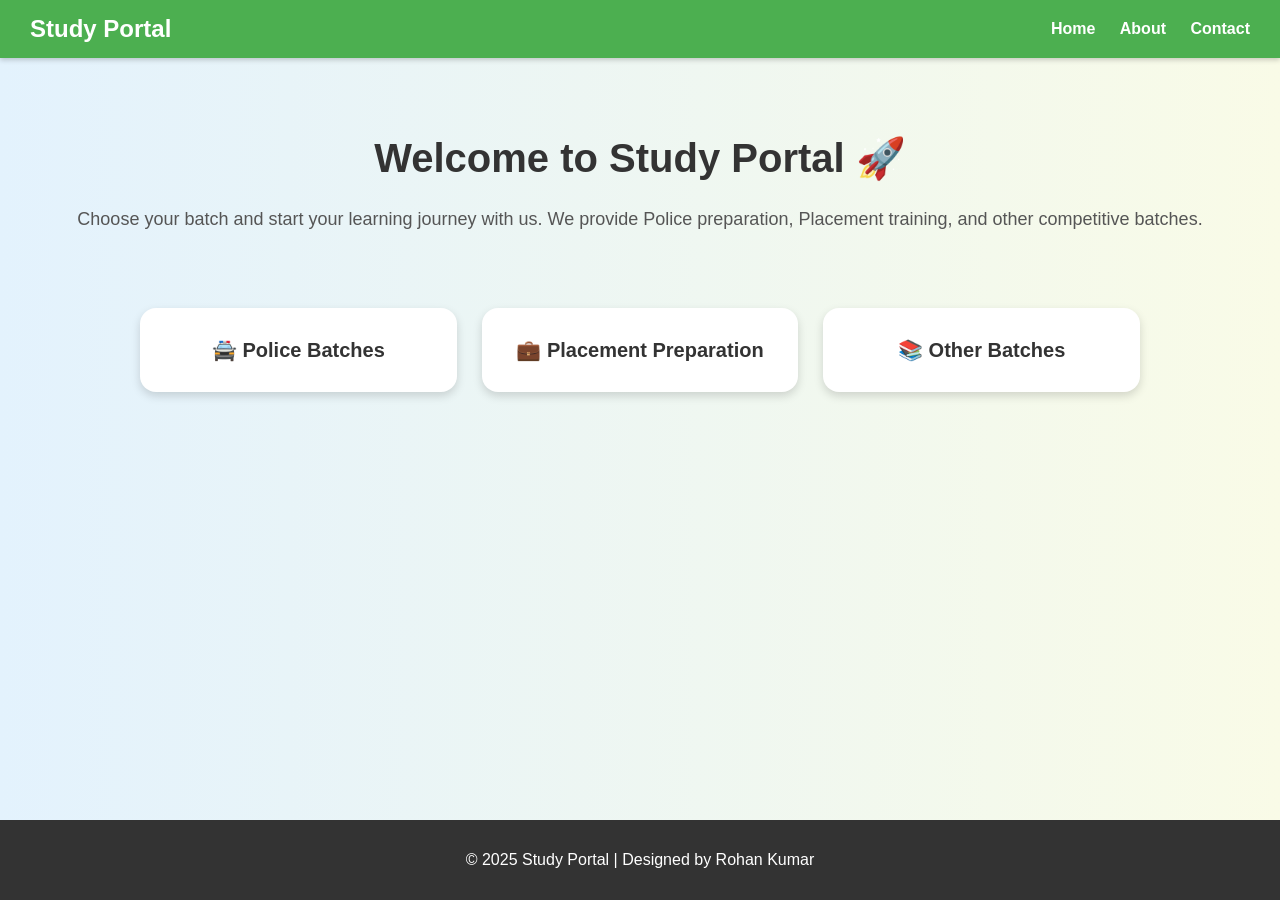
<file: index.html>
<!DOCTYPE html>
<html lang="en">
<head>
  <meta charset="UTF-8">
  <meta name="viewport" content="width=device-width, initial-scale=1.0">
  <title>Study Point</title>
  <style>
    body {
      font-family: 'Segoe UI', Arial, sans-serif;
      background: linear-gradient(to right, #e3f2fd, #f9fbe7);
      margin: 0;
      padding: 0;
      display: flex;
      flex-direction: column;
      min-height: 100vh; /* full viewport height */
    }

    /* Navbar */
    .navbar {
      background: #4CAF50;
      padding: 15px 30px;
      display: flex;
      justify-content: space-between;
      align-items: center;
      color: white;
      box-shadow: 0 2px 5px rgba(0,0,0,0.2);
    }
    .navbar h2 {
      margin: 0;
    }
    .navbar a {
      color: white;
      text-decoration: none;
      margin-left: 20px;
      font-weight: bold;
    }
    .navbar a:hover {
      text-decoration: underline;
    }

    /* Main */
    .main {
      flex: 1; /* pushes footer to bottom */
    }
    .welcome {
      text-align: center;
      padding: 50px 20px 20px 20px;
    }
    .welcome h1 {
      font-size: 40px;
      color: #333;
    }
    .welcome p {
      font-size: 18px;
      color: #555;
    }

    /* Buttons */
    .button-container {
      display: grid;
      grid-template-columns: repeat(auto-fit, minmax(250px, 1fr));
      gap: 25px;
      max-width: 1000px;
      margin: auto;
      padding: 40px;
    }
    .batch-btn {
      padding: 30px 20px;
      border: none;
      border-radius: 16px;
      background: white;
      color: #333;
      font-size: 20px;
      font-weight: bold;
      cursor: pointer;
      transition: 0.3s;
      box-shadow: 0 4px 10px rgba(0,0,0,0.15);
    }
    .batch-btn:hover {
      background: #4CAF50;
      color: white;
      transform: translateY(-5px);
    }

    /* Footer */
    .footer {
      background: #333;
      color: white;
      text-align: center;
      padding: 15px;
    }
  </style>
</head>
<body>
  <!-- Navbar -->
  <div class="navbar">
    <h2>Study Portal</h2>
    <div>
      <a href="index.html">Home</a>
      <a href="Portfolio/iindex.html">About</a>
      <a href="Portfolio/iindex.html#contact">Contact</a>
    </div>
  </div>

  <!-- Main Content -->
  <div class="main">
    <!-- Welcome Section -->
    <div class="welcome">
      <h1>Welcome to Study Portal 🚀</h1>
      <p>Choose your batch and start your learning journey with us.  
      We provide Police preparation, Placement training, and other competitive batches.</p>
    </div>

    <!-- Buttons -->
    <div class="button-container">
      <button class="batch-btn" onclick="location.href='Police batches.html'">🚔 Police Batches</button>
      <button class="batch-btn" onclick="location.href='Placementprep.html'">💼 Placement Preparation</button>
      <button class="batch-btn" onclick="location.href='otherbatch.html'">📚 Other Batches</button>
    </div>
  </div>

  <!-- Footer -->
  <div class="footer">
    <p>© 2025 Study Portal | Designed by Rohan Kumar</p>
  </div>
</body>
</html>
</file>
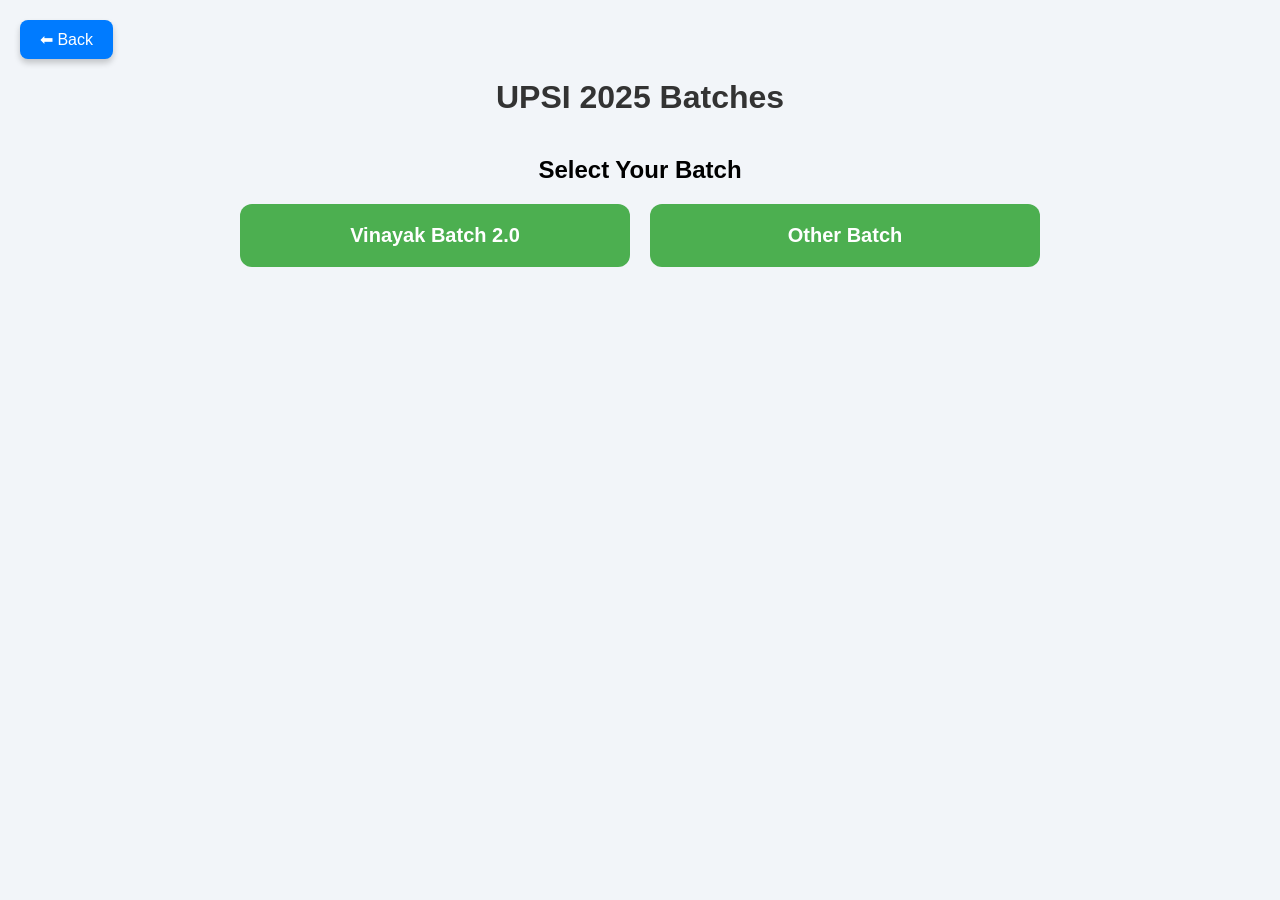
<file: Police batches.html>
<!DOCTYPE html>
<html lang="en">
<head>
  <meta charset="UTF-8">
  <meta name="viewport" content="width=device-width, initial-scale=1.0">
  <title>UPSI 2025 Batches</title>
  <style>
    body {
      font-family: Arial, sans-serif;
      background: #f2f5f9;
      text-align: center;
      padding: 50px;
    }
    h1 {
      color: #333;
      margin-bottom: 40px;
    }
    .button-container {
      display: grid;
      grid-template-columns: repeat(auto-fit, minmax(200px, 1fr));
      gap: 20px;
      max-width: 800px;
      margin: auto;
    }
    .batch-btn {
      padding: 20px;
      border: none;
      border-radius: 12px;
      background: #4CAF50;
      color: white;
      font-size: 20px;
      font-weight: bold;
      cursor: pointer;
      transition: 0.3s;
    }
    .batch-btn:hover {
      background: #45a049;
      transform: scale(1.05);
    }
     /* Back Button */
     .back-button {
      position: absolute;
      top: 20px;
      left: 20px;
      background: #007bff;
      color: white;
      padding: 10px 20px;
      border: none;
      border-radius: 8px;
      cursor: pointer;
      font-size: 16px;
      box-shadow: 0px 4px 6px rgba(0,0,0,0.2);
      transition: 0.3s;
    }

    .back-button:hover {
      background: #0056b3;
    }
  </style>
</head>
<body>
  <button class="back-button" onclick="location.href='index.html'">⬅ Back</button>

  <h1>UPSI 2025 Batches</h1>
  <h2>Select Your Batch</h2>

  <div class="button-container">
    <button class="batch-btn" onclick="location.href='Vinayak.html'">Vinayak Batch 2.0</button>
    <button class="batch-btn" onclick="location.href='otherbatch.html'">Other Batch</button>
  </div>
</body>
</html>
</file>
